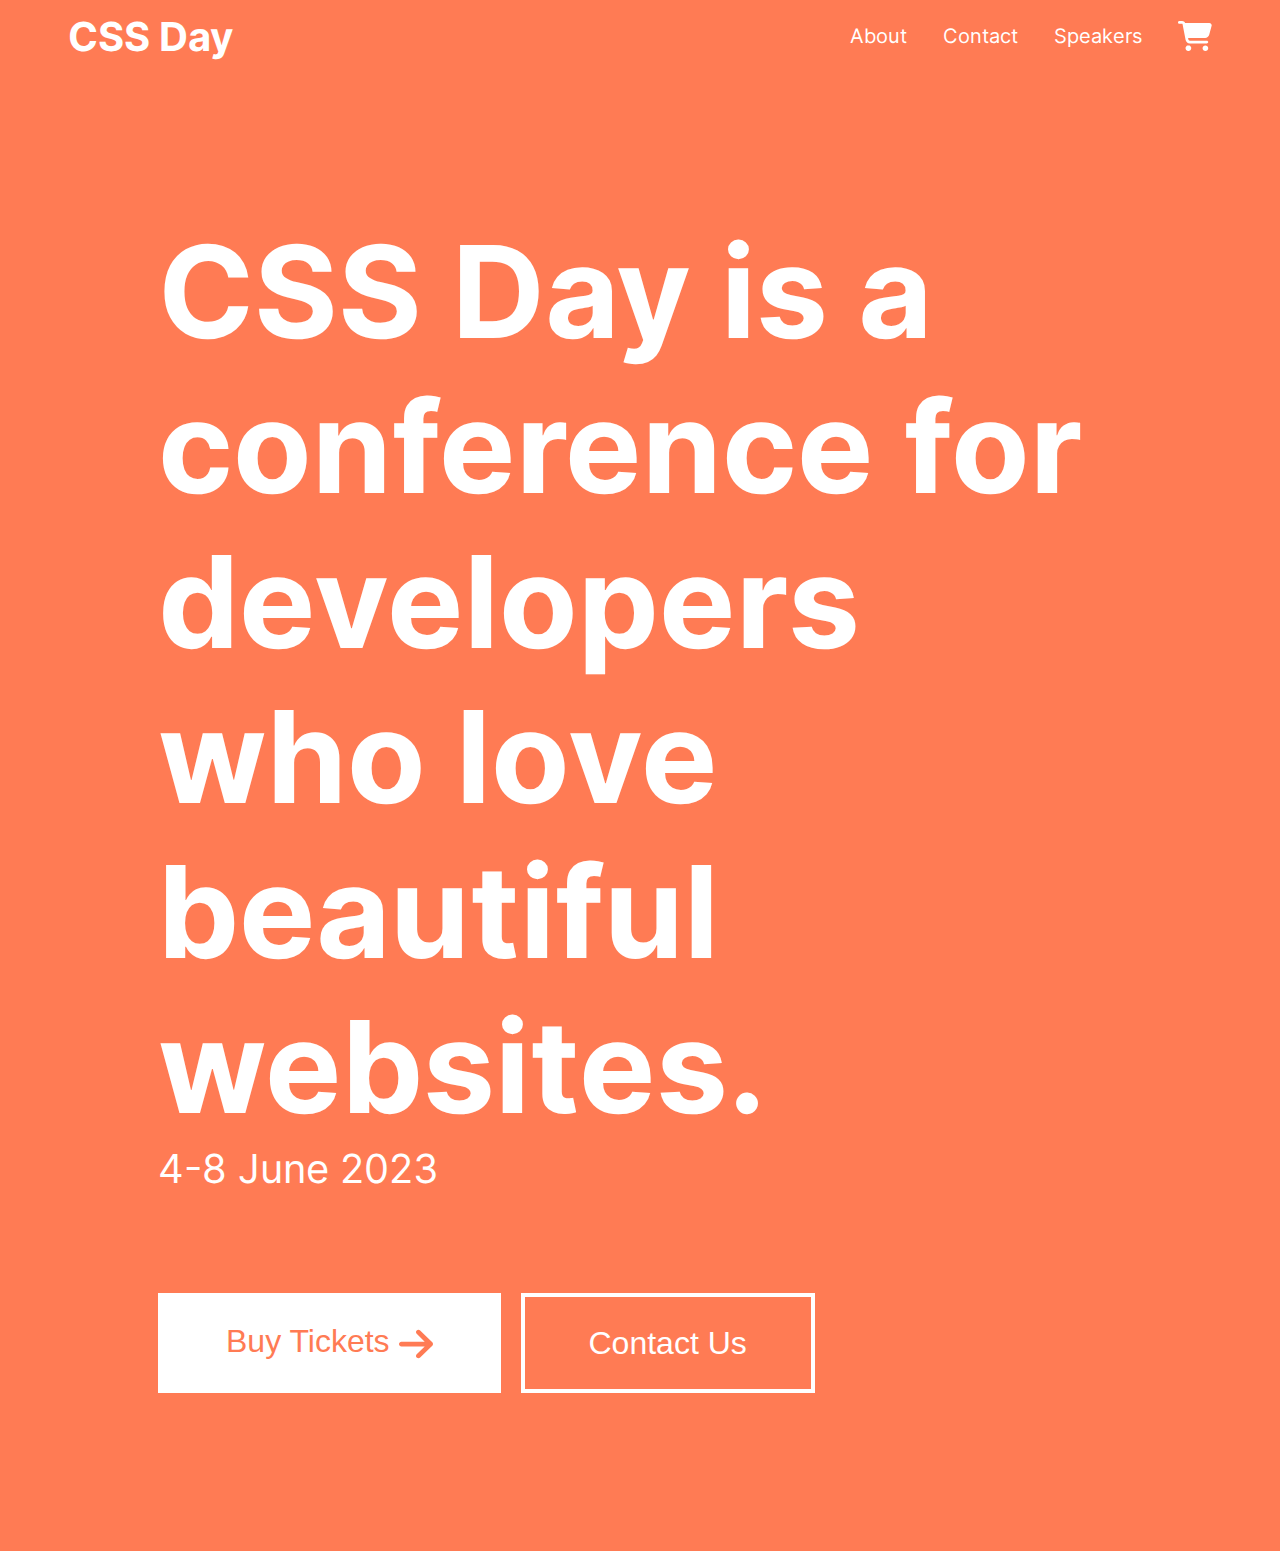
<file: index.html>
<!DOCTYPE html>
<html lang="en">
<head>
    <meta charset="UTF-8">
    <meta http-equiv="X-UA-Compatible" content="IE=edge">
    <meta name="viewport" content="width=device-width, initial-scale=1.0">
    <link rel="stylesheet" href="styles/index.css">
    <title>CSS Day</title>
</head>
<body class="body body__primary home">
    <header class="header">
        <svg class="menu" width="21" height="24" viewBox="0 0 21 24" fill="none" xmlns="http://www.w3.org/2000/svg">
            <path
                d="M0 4.5C0 3.67031 0.670312 3 1.5 3H19.5C20.3297 3 21 3.67031 21 4.5C21 5.32969 20.3297 6 19.5 6H1.5C0.670312 6 0 5.32969 0 4.5ZM0 12C0 11.1703 0.670312 10.5 1.5 10.5H19.5C20.3297 10.5 21 11.1703 21 12C21 12.8297 20.3297 13.5 19.5 13.5H1.5C0.670312 13.5 0 12.8297 0 12ZM21 19.5C21 20.3297 20.3297 21 19.5 21H1.5C0.670312 21 0 20.3297 0 19.5C0 18.6703 0.670312 18 1.5 18H19.5C20.3297 18 21 18.6703 21 19.5Z"
                fill="#FF7B54" />
        </svg>
        <svg class="close" width="19" height="23" viewBox="0 0 19 23" fill="none" xmlns="http://www.w3.org/2000/svg">
            <g clip-path="url(#clip0_2_236)">
                <path
                    d="M18.2424 3.79587C18.7897 3.18493 18.7025 2.27751 18.0438 1.76989C17.385 1.26227 16.4065 1.34313 15.8591 1.95407L9.30048 9.25387L2.74181 1.95407C2.19445 1.34313 1.21598 1.26227 0.557204 1.76989C-0.101569 2.27751 -0.188759 3.18493 0.358604 3.79587L7.28056 11.5L0.358604 19.2041C-0.188759 19.815 -0.101569 20.7224 0.557204 21.23C1.21598 21.7377 2.19445 21.6568 2.74181 21.0459L9.30048 13.7461L15.8591 21.0459C16.4065 21.6568 17.385 21.7377 18.0438 21.23C18.7025 20.7224 18.7897 19.815 18.2424 19.2041L11.3204 11.5L18.2424 3.79587Z"
                    fill="#FF7B54" />
            </g>
            <defs>
                <clipPath id="clip0_2_236">
                    <rect width="18.6006" height="23" fill="white" />
                </clipPath>
            </defs>
        </svg>
        <a class="header__link" href="/">CSS Day</a>
        <nav class="nav">
            <ul class="nav__list">
                <li class="nav__list-item"><a href="#">About</a></li>
                <li class="nav__list-item"><a href="#">Contact</a></li>
                <li class="nav__list-item"><a href="speakers.html">Speakers</a></li>
            </ul>
        </nav>
        <svg width="34" height="30" viewBox="0 0 34 30" fill="none" xmlns="http://www.w3.org/2000/svg">
            <g clip-path="url(#clip0_5_286)">
                <path
                    d="M0 1.40625C0 0.626953 0.631597 0 1.41667 0H4.10243C5.40104 0 6.55208 0.75 7.08924 1.875H31.3497C32.9021 1.875 34.0354 3.33984 33.6281 4.82813L31.208 13.752C30.7062 15.5918 29.024 16.875 27.1056 16.875H10.076L10.3948 18.5449C10.5247 19.207 11.109 19.6875 11.7878 19.6875H28.8056C29.5906 19.6875 30.2222 20.3145 30.2222 21.0938C30.2222 21.873 29.5906 22.5 28.8056 22.5H11.7878C9.74549 22.5 7.99236 21.0586 7.61458 19.0723L4.56875 3.19336C4.52743 2.9707 4.33264 2.8125 4.10243 2.8125H1.41667C0.631597 2.8125 0 2.18555 0 1.40625ZM7.55556 27.1875C7.55556 26.8182 7.62884 26.4524 7.77123 26.1112C7.91362 25.77 8.12232 25.4599 8.38542 25.1988C8.64852 24.9376 8.96086 24.7304 9.30462 24.5891C9.64837 24.4477 10.0168 24.375 10.3889 24.375C10.761 24.375 11.1294 24.4477 11.4732 24.5891C11.8169 24.7304 12.1293 24.9376 12.3924 25.1988C12.6555 25.4599 12.8642 25.77 13.0065 26.1112C13.1489 26.4524 13.2222 26.8182 13.2222 27.1875C13.2222 27.5568 13.1489 27.9226 13.0065 28.2638C12.8642 28.605 12.6555 28.9151 12.3924 29.1762C12.1293 29.4374 11.8169 29.6446 11.4732 29.7859C11.1294 29.9273 10.761 30 10.3889 30C10.0168 30 9.64837 29.9273 9.30462 29.7859C8.96086 29.6446 8.64852 29.4374 8.38542 29.1762C8.12232 28.9151 7.91362 28.605 7.77123 28.2638C7.62884 27.9226 7.55556 27.5568 7.55556 27.1875ZM27.3889 24.375C28.1403 24.375 28.861 24.6713 29.3924 25.1988C29.9237 25.7262 30.2222 26.4416 30.2222 27.1875C30.2222 27.9334 29.9237 28.6488 29.3924 29.1762C28.861 29.7037 28.1403 30 27.3889 30C26.6374 30 25.9168 29.7037 25.3854 29.1762C24.8541 28.6488 24.5556 27.9334 24.5556 27.1875C24.5556 26.4416 24.8541 25.7262 25.3854 25.1988C25.9168 24.6713 26.6374 24.375 27.3889 24.375Z"
                    fill="white" />
            </g>
            <defs>
                <clipPath id="clip0_5_286">
                    <rect width="34" height="30" fill="white" />
                </clipPath>
            </defs>
        </svg>
    </header>

    <main class="main">
        <p class="main__heading">CSS Day is a conference for developers who love beautiful websites.</p>
        <p class="main__sub-heading">4-8 June 2023</p>
        <div class="button-container">
            <button class="button button__primary">Buy Tickets <img class="button__icon" src="./icons/arrow-right.svg" alt="Right arrow"></button>
            <button class="button button__secondary">Contact Us</button>
        </div>
    </main>

    <script src="index.js"></script>
</body>
</html>
</file>
<file: styles/index.css>
@import './base.css';

.home .menu path {
    fill: var(--color-text-on-primary);
}
.home .close path {
    fill: var(--color-text-on-primary);
}

.home .main__heading {
    font-size: 128px;
    font-family: interBold;
}
.home .main__sub-heading {
    font-size: 40px;
}

@media (max-width: 1220px) {
    .home .main__heading {
        font-size: 70px;
    }
}

@media (max-width: 850px) {
    .home .main__heading {
        font-size: 40px;
    }

    .home .main__sub-heading {
        font-size: 24px;
    }
}
</file>
